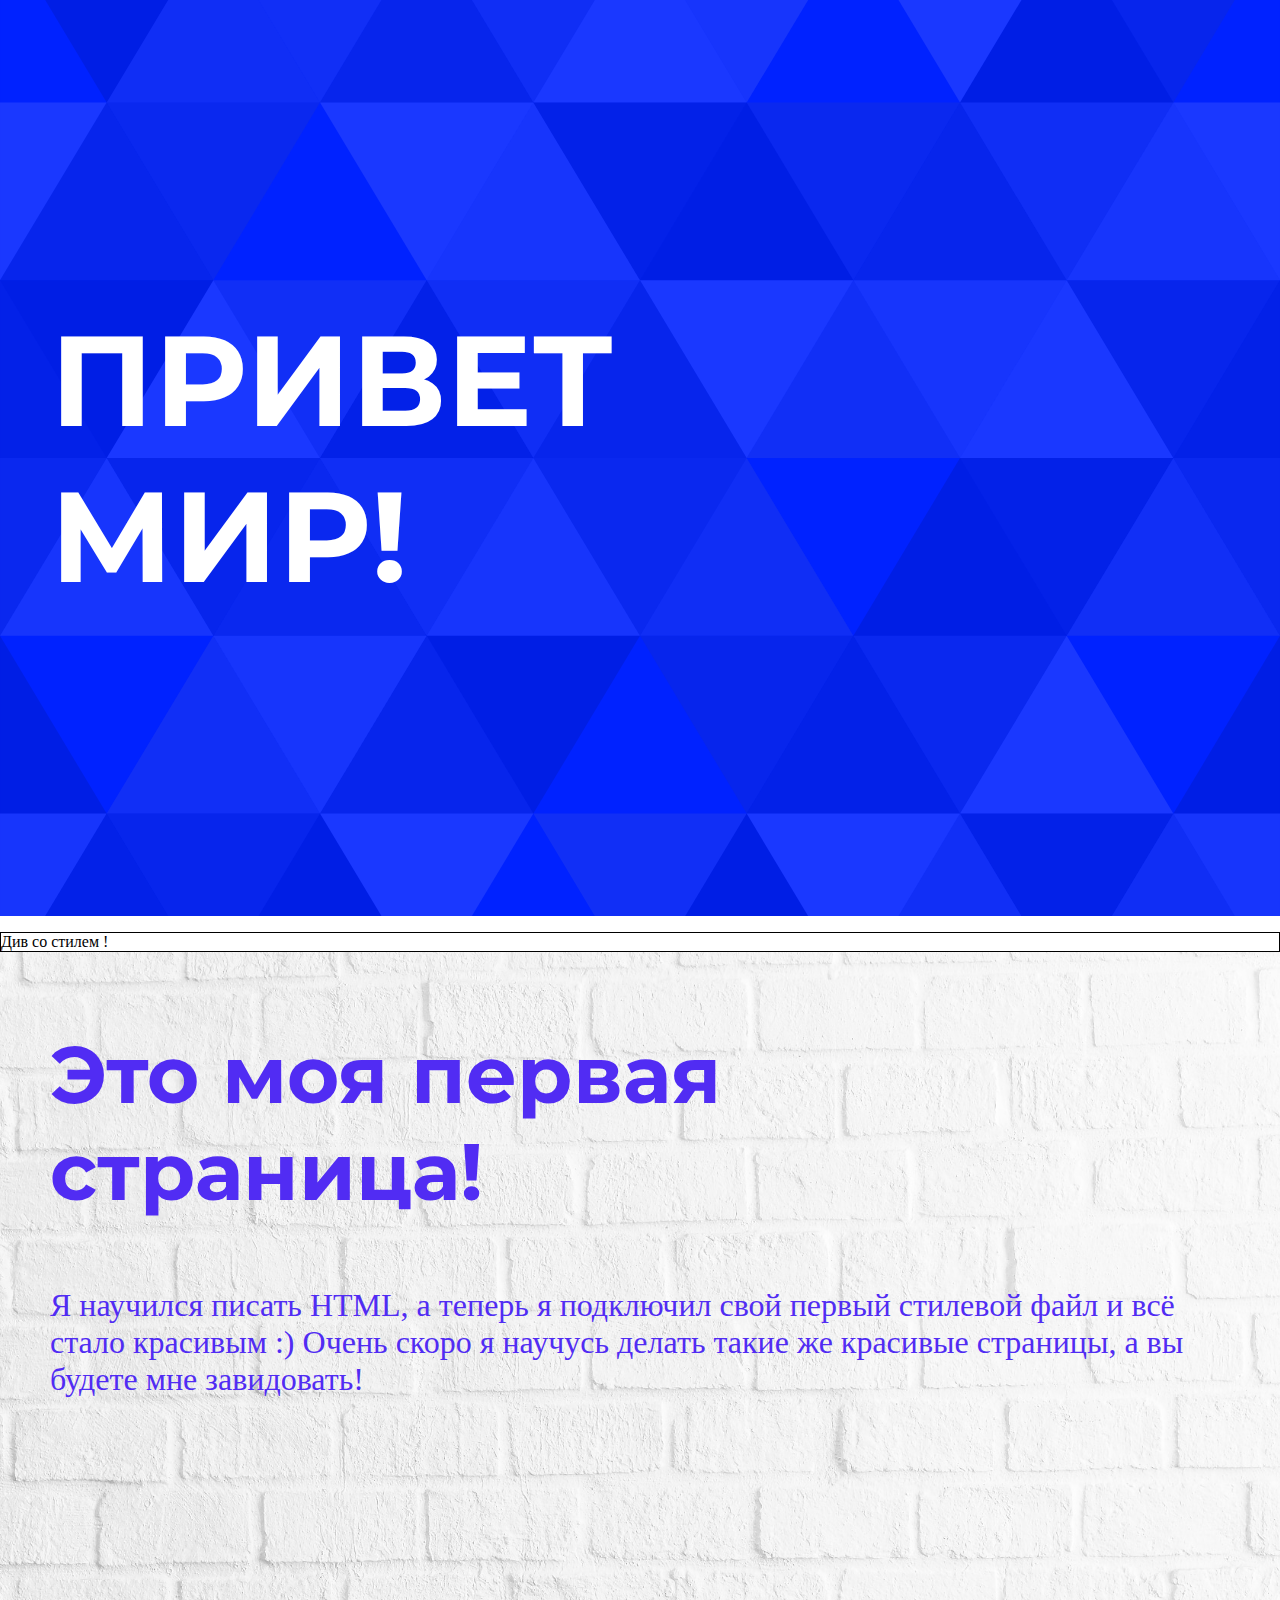
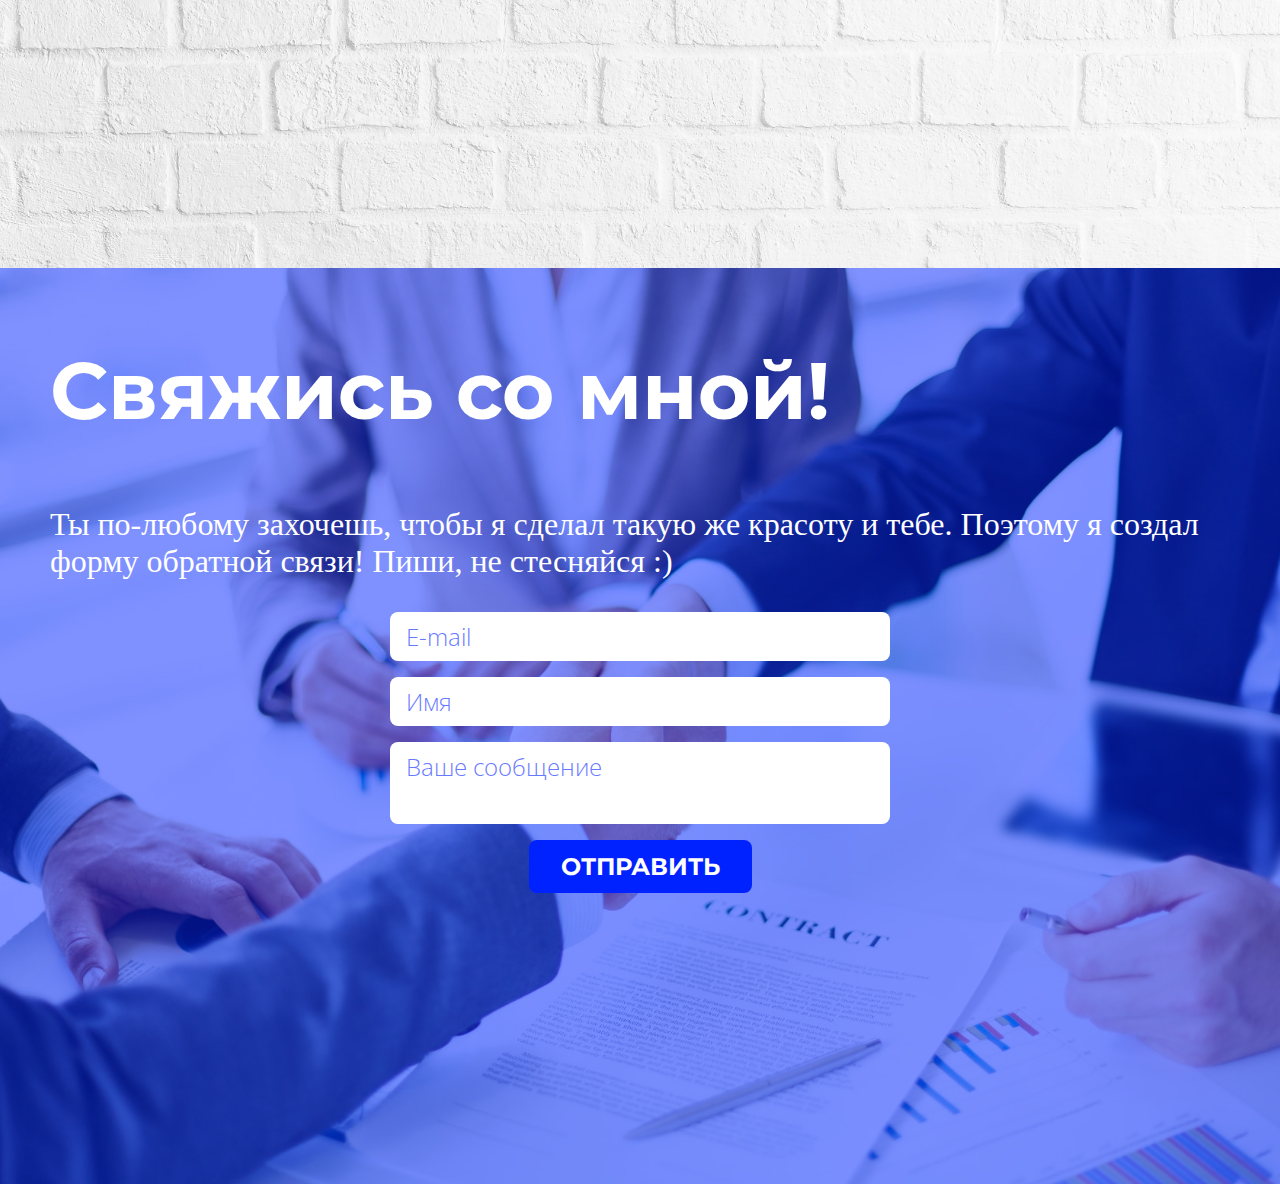
<file: Web/new_project/index.html>
<!DOCTYPE html>
<html>
<head>
  <meta charset="utf-8">
  <title>Page Title</title>
  <link rel="stylesheet" href="style.css">
</head>
<body>
  <header class="header">
    <h1 class="header__title">Привет<br>мир!</h1>
  </header>
  <div style="border: 1px solid #000; margin-top: 16px;">Див со стилем !</div>
  <article class="article article_whitebg article_first">
    <h2 class="black">Это моя первая<br>страница!</h2>
    <p class="black">Я научился писать <strong>HTML</strong>, а теперь я подключил свой первый стилевой файл и всё стало красивым :) Очень скоро я научусь делать такие же красивые страницы, а вы будете мне завидовать!</p>
  </article>
  <article class="article article_bluebg article_second">
    <h2 class="white">Свяжись со мной!</h2>
    <p class="white">Ты по-любому захочешь, чтобы я сделал такую же красоту и тебе. Поэтому я создал форму обратной связи! Пиши, не стесняйся :)</p>
    <form class="form">
      <input type="email" class="form_input" placeholder="E-mail">
      <input type="text" class="form_input" placeholder="Имя">
      <textarea class="form_textarea" placeholder="Ваше сообщение"></textarea>
      <button class="form_button" type="button">Отправить</button>
    </form>
  </article>
</body>
</html>
</file>
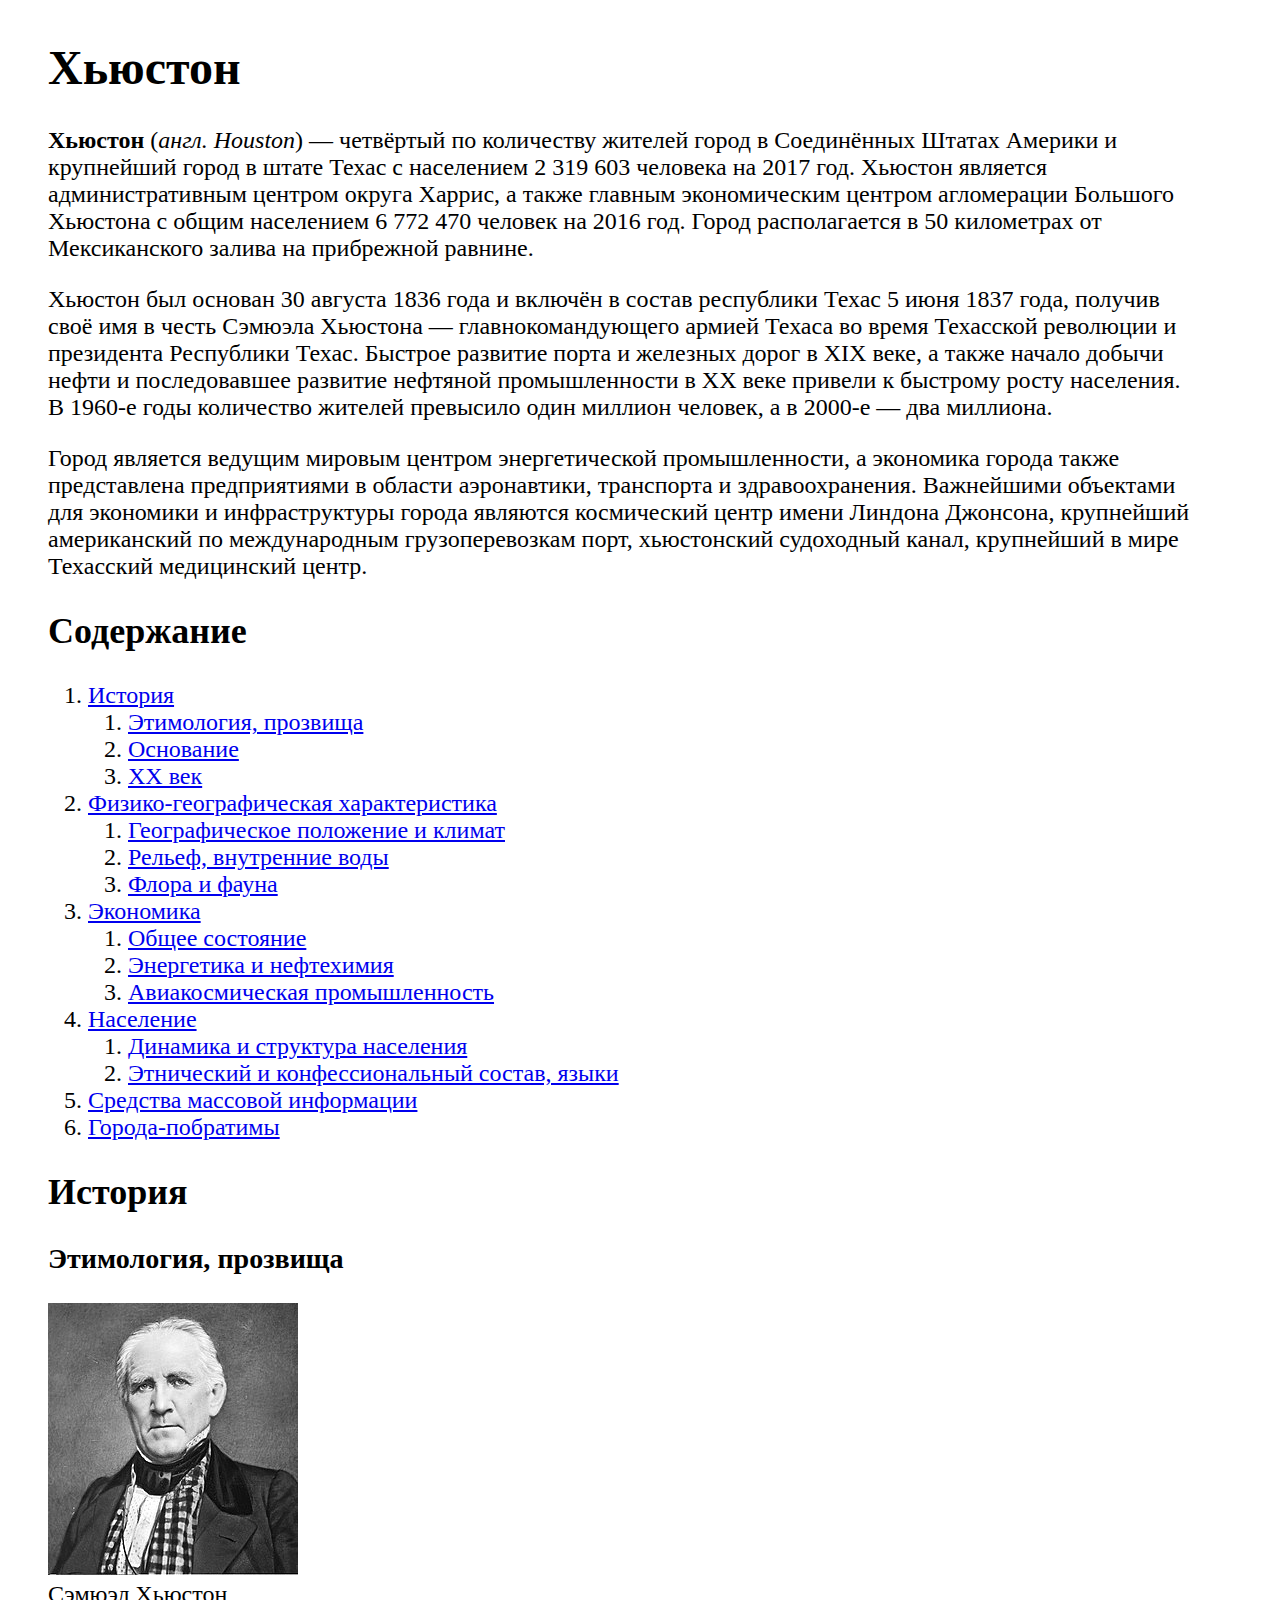
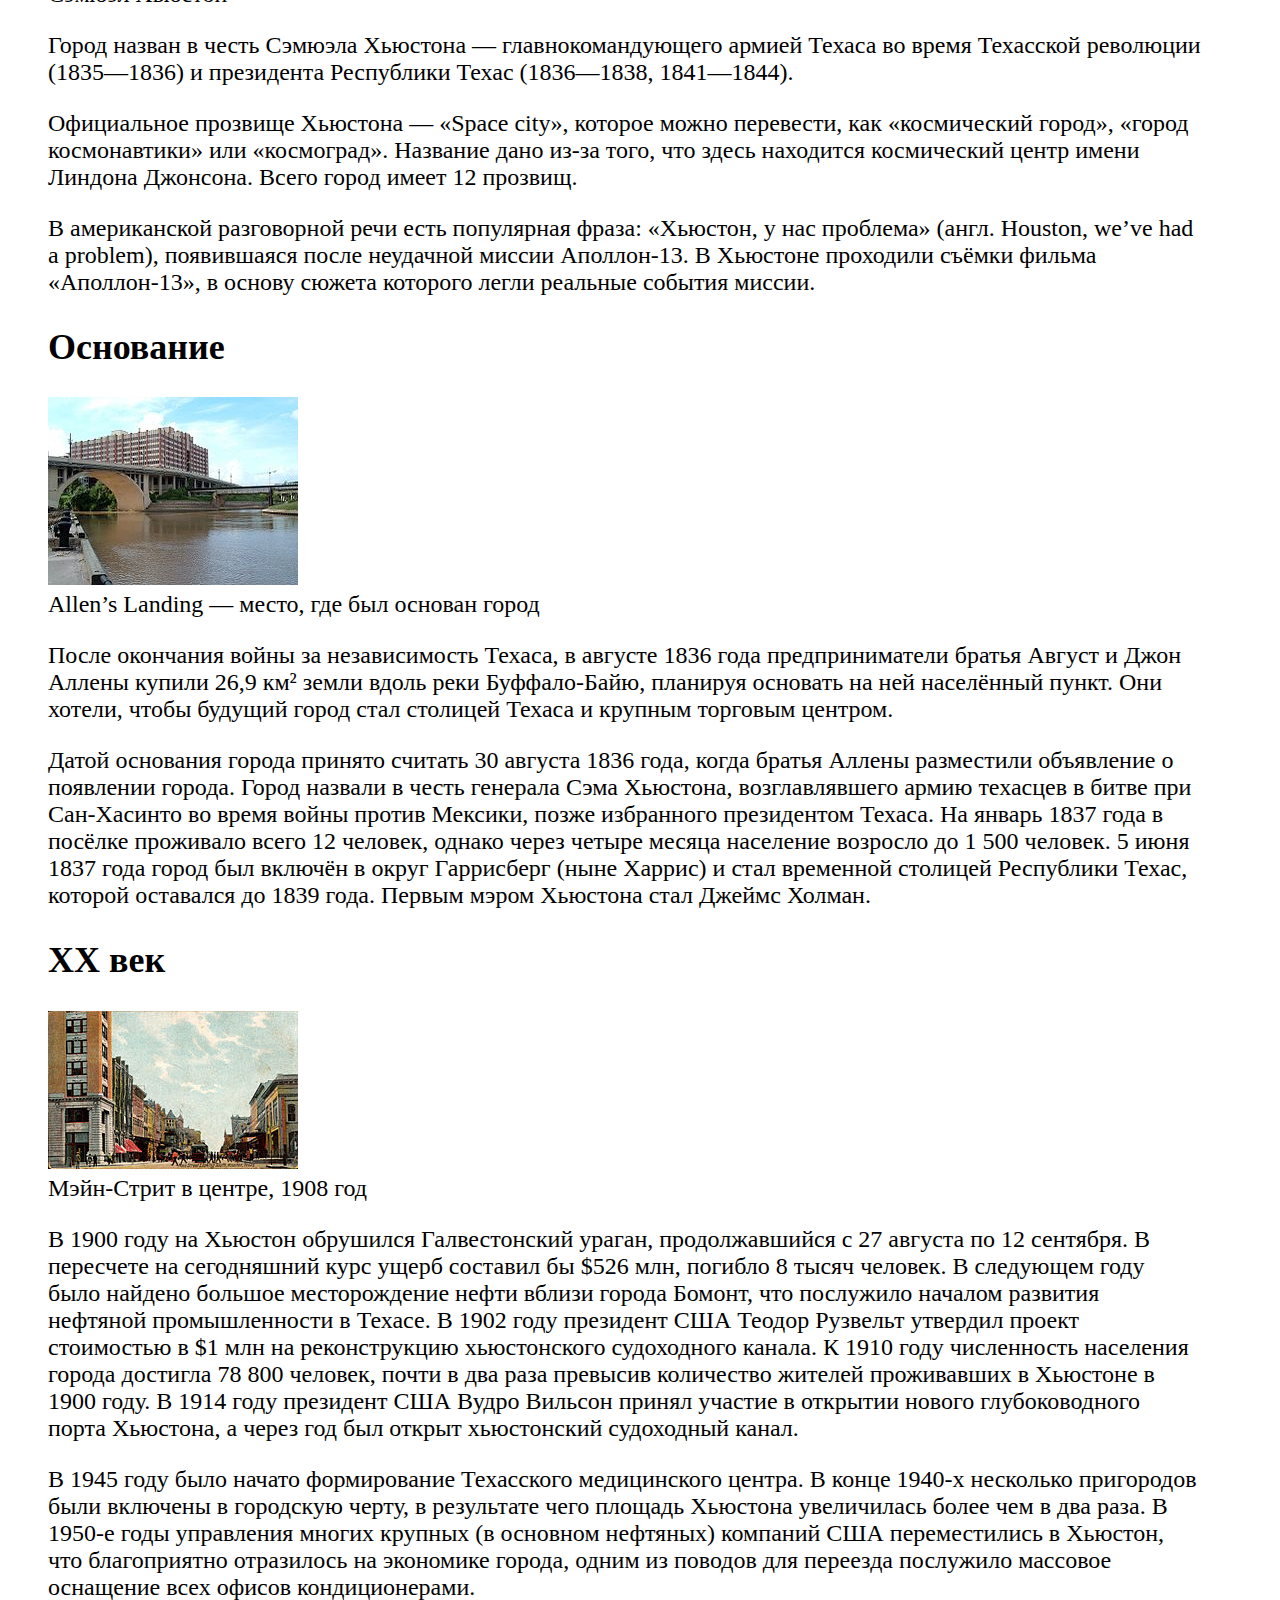
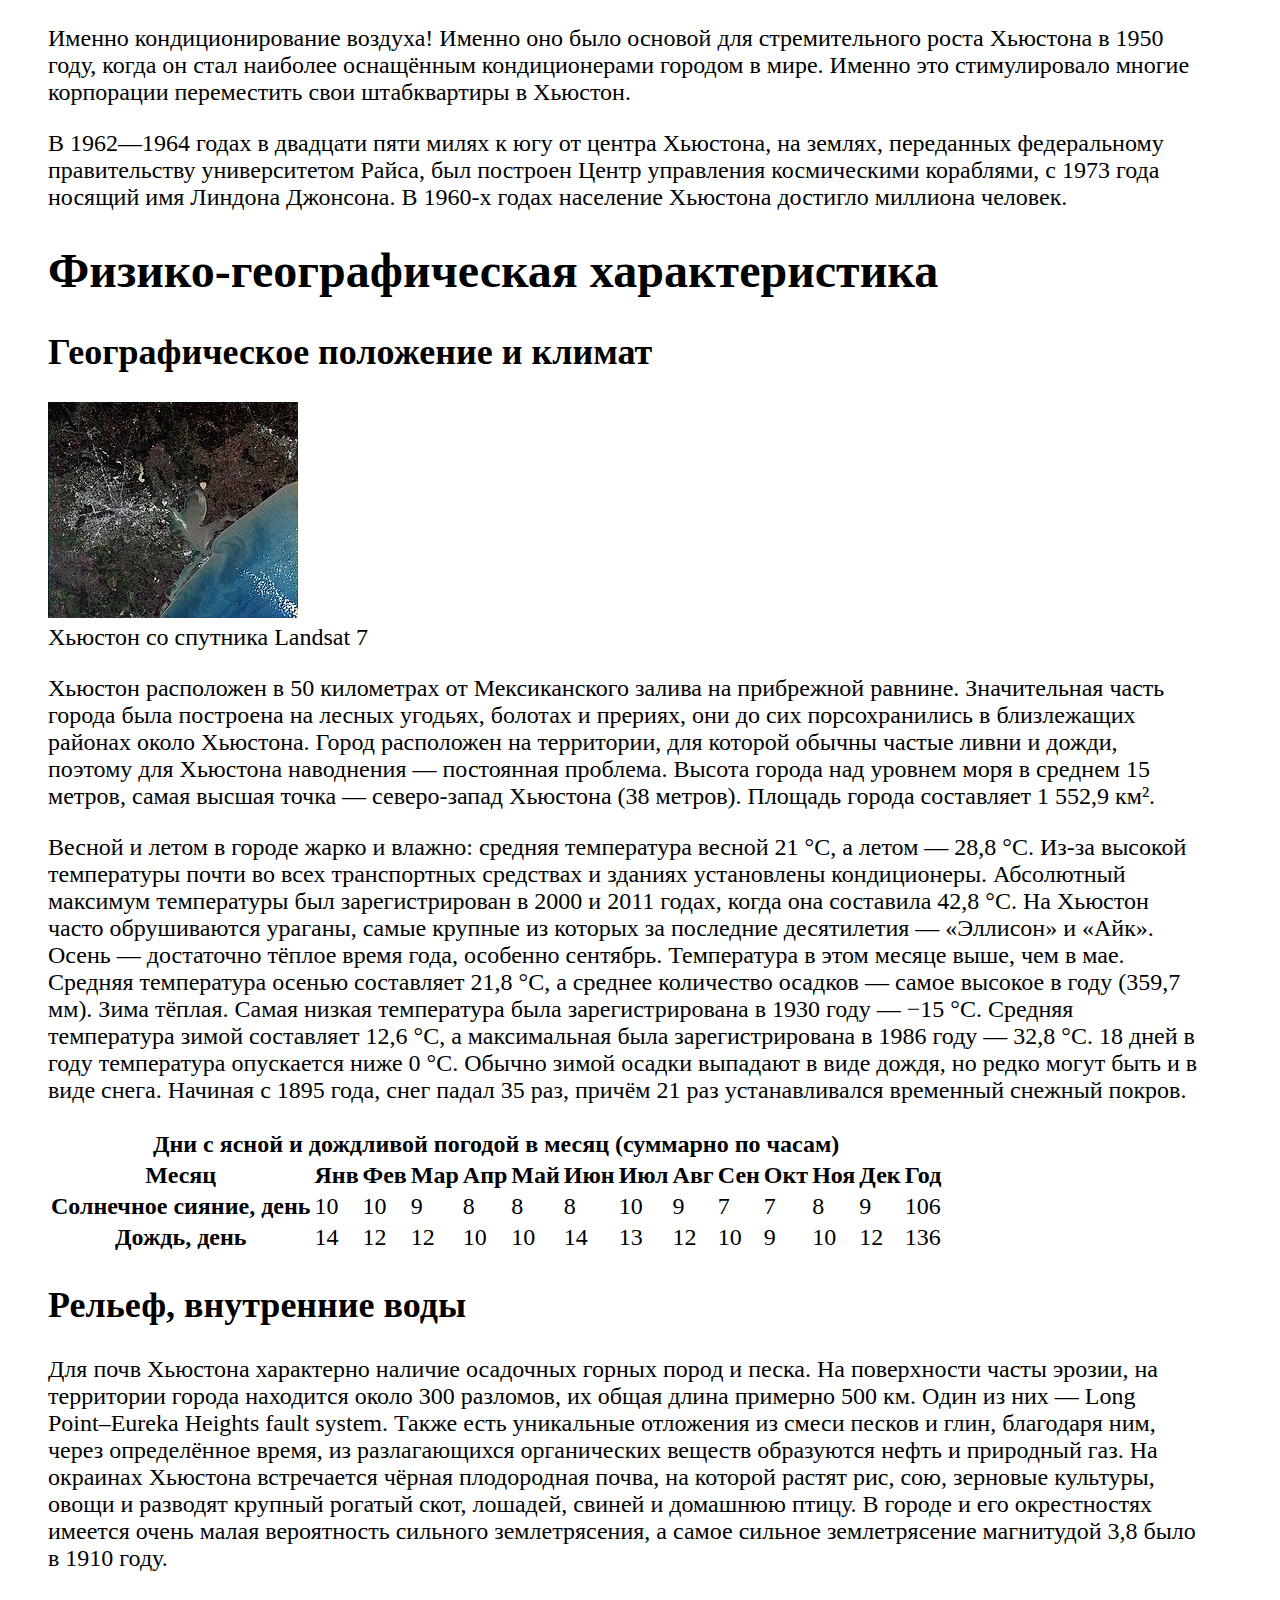
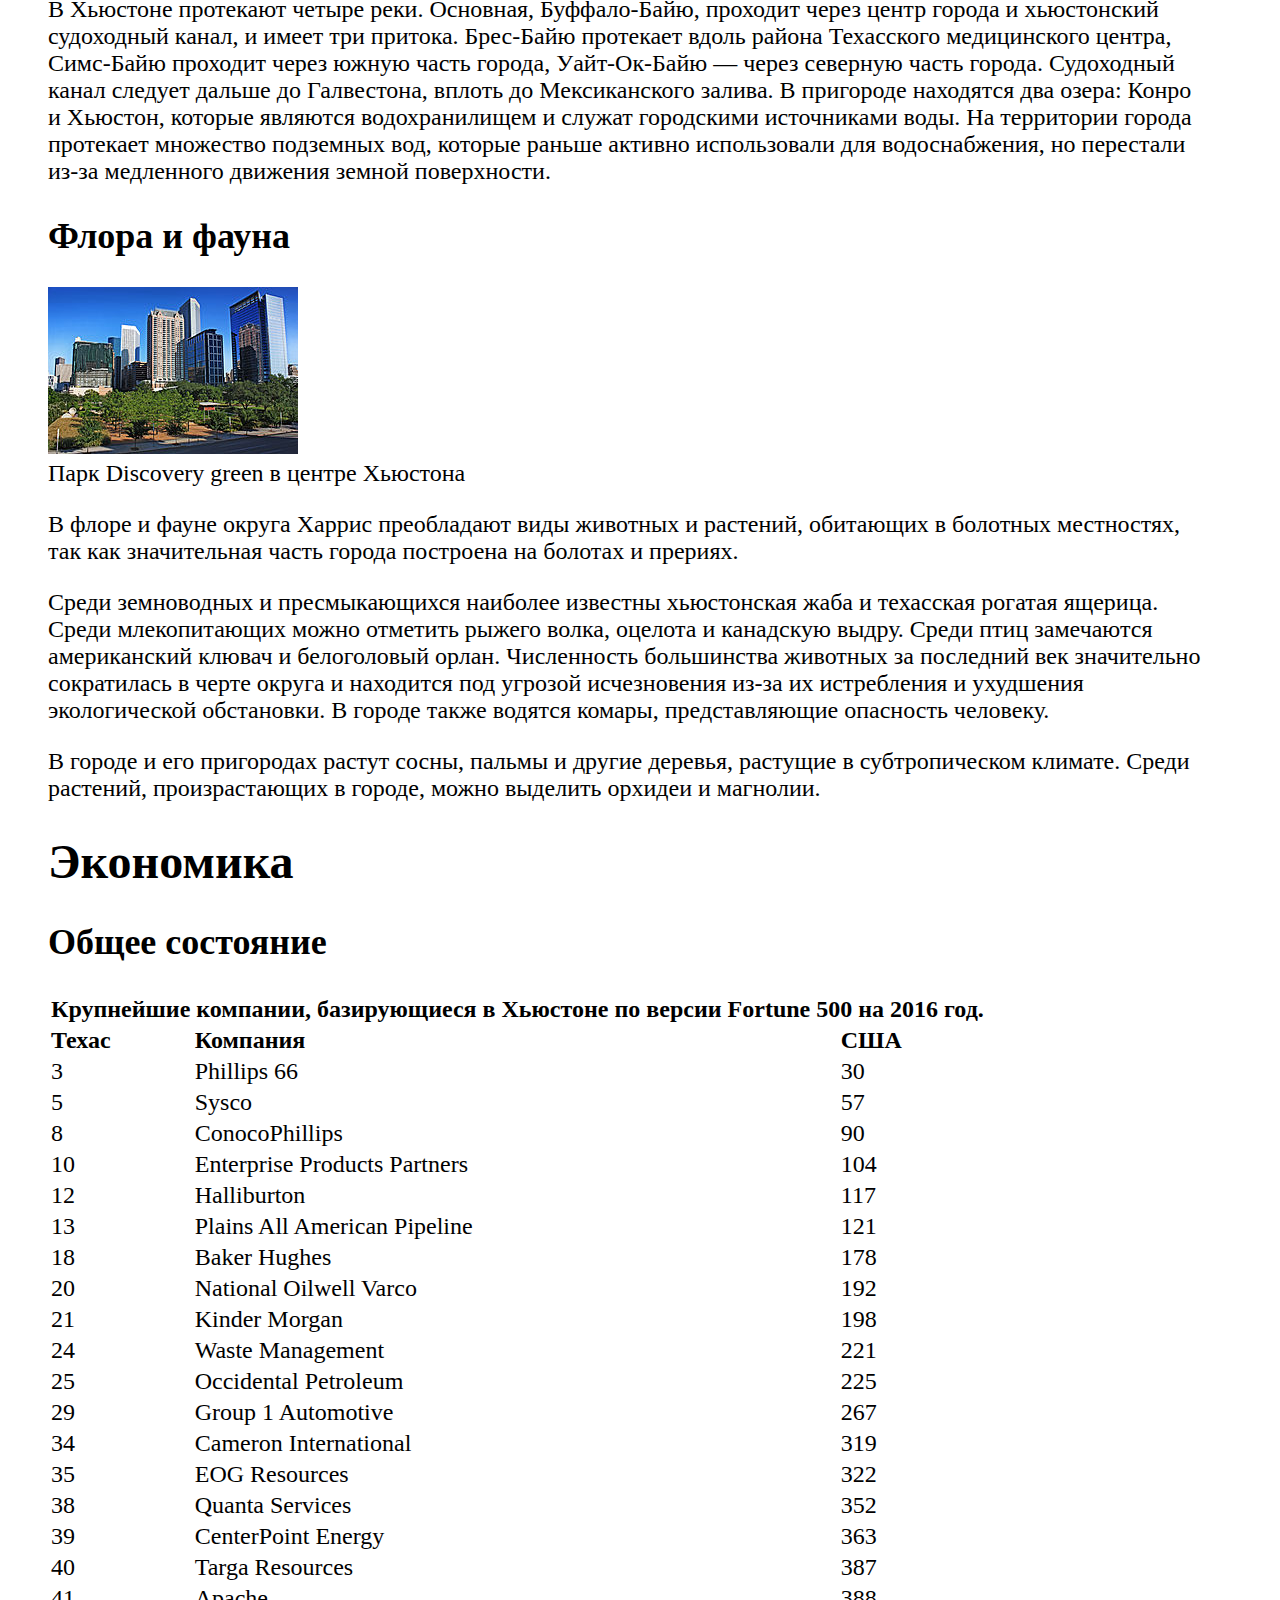
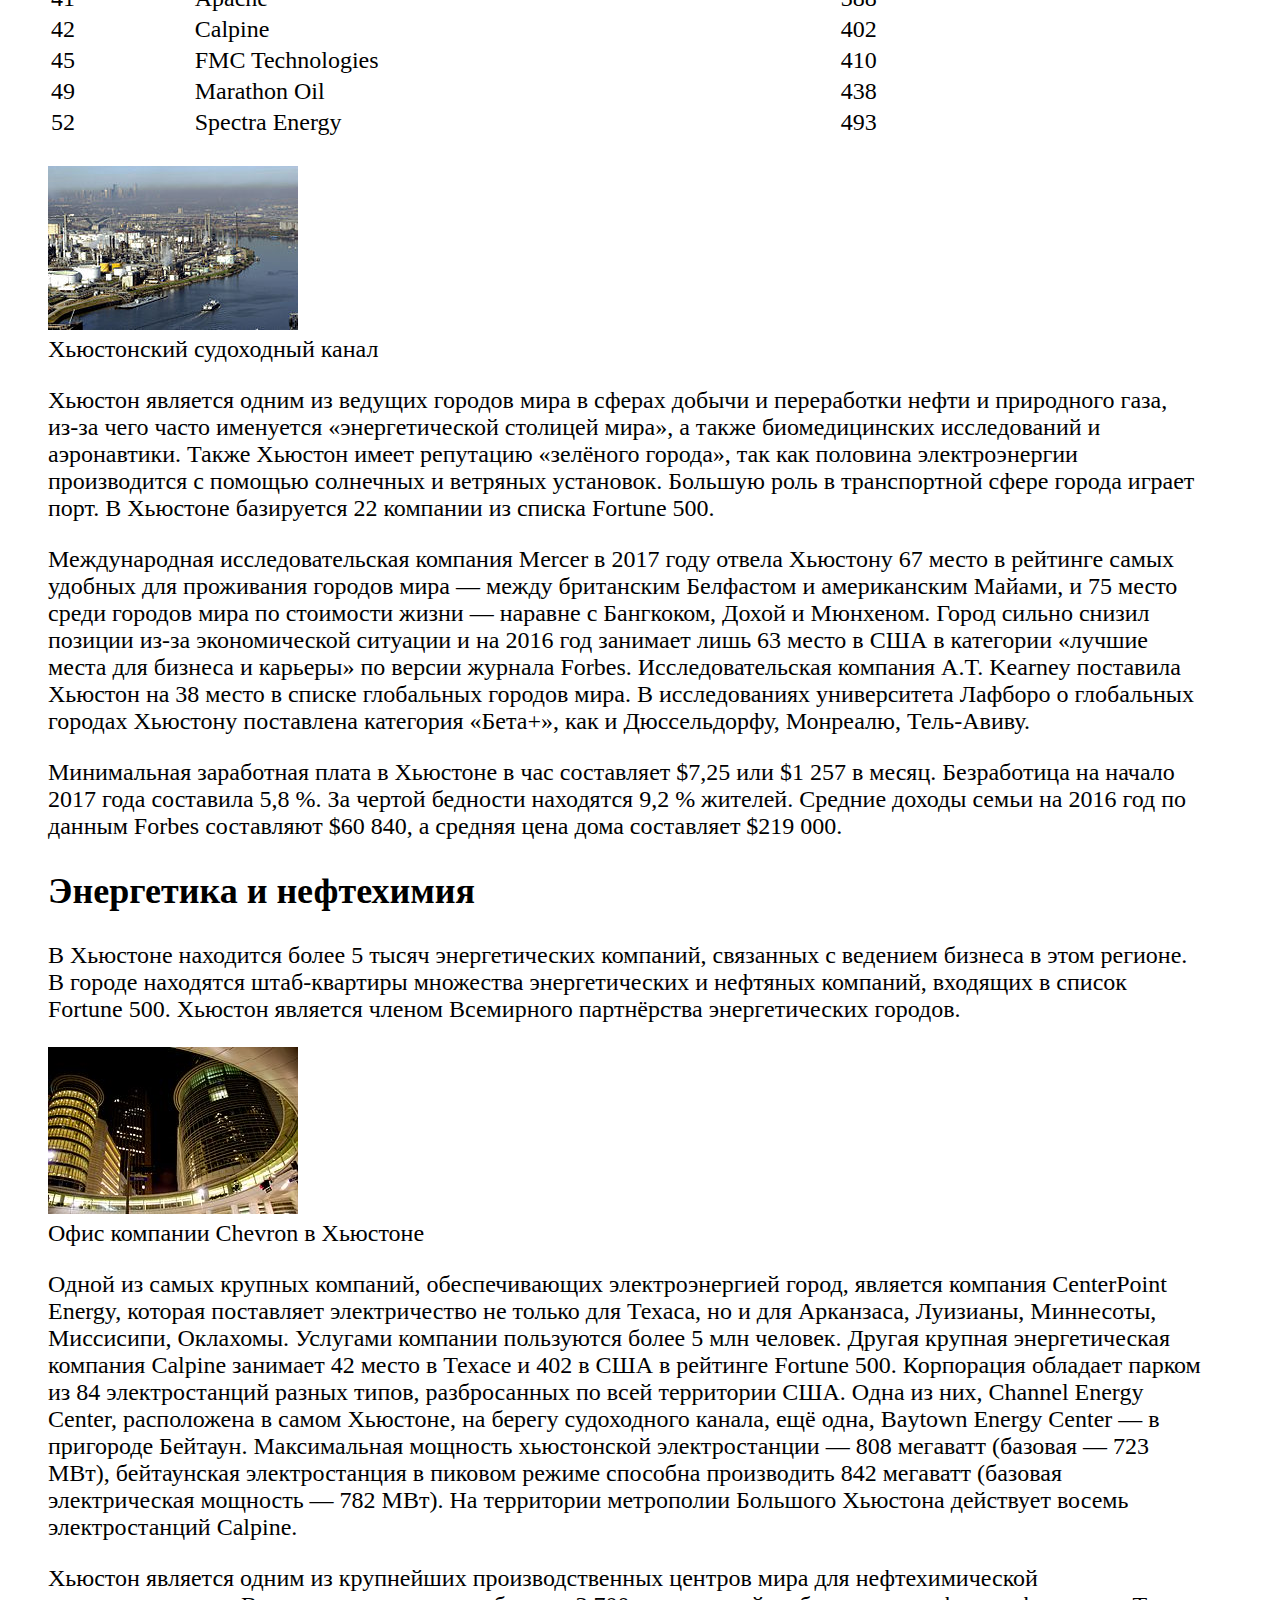
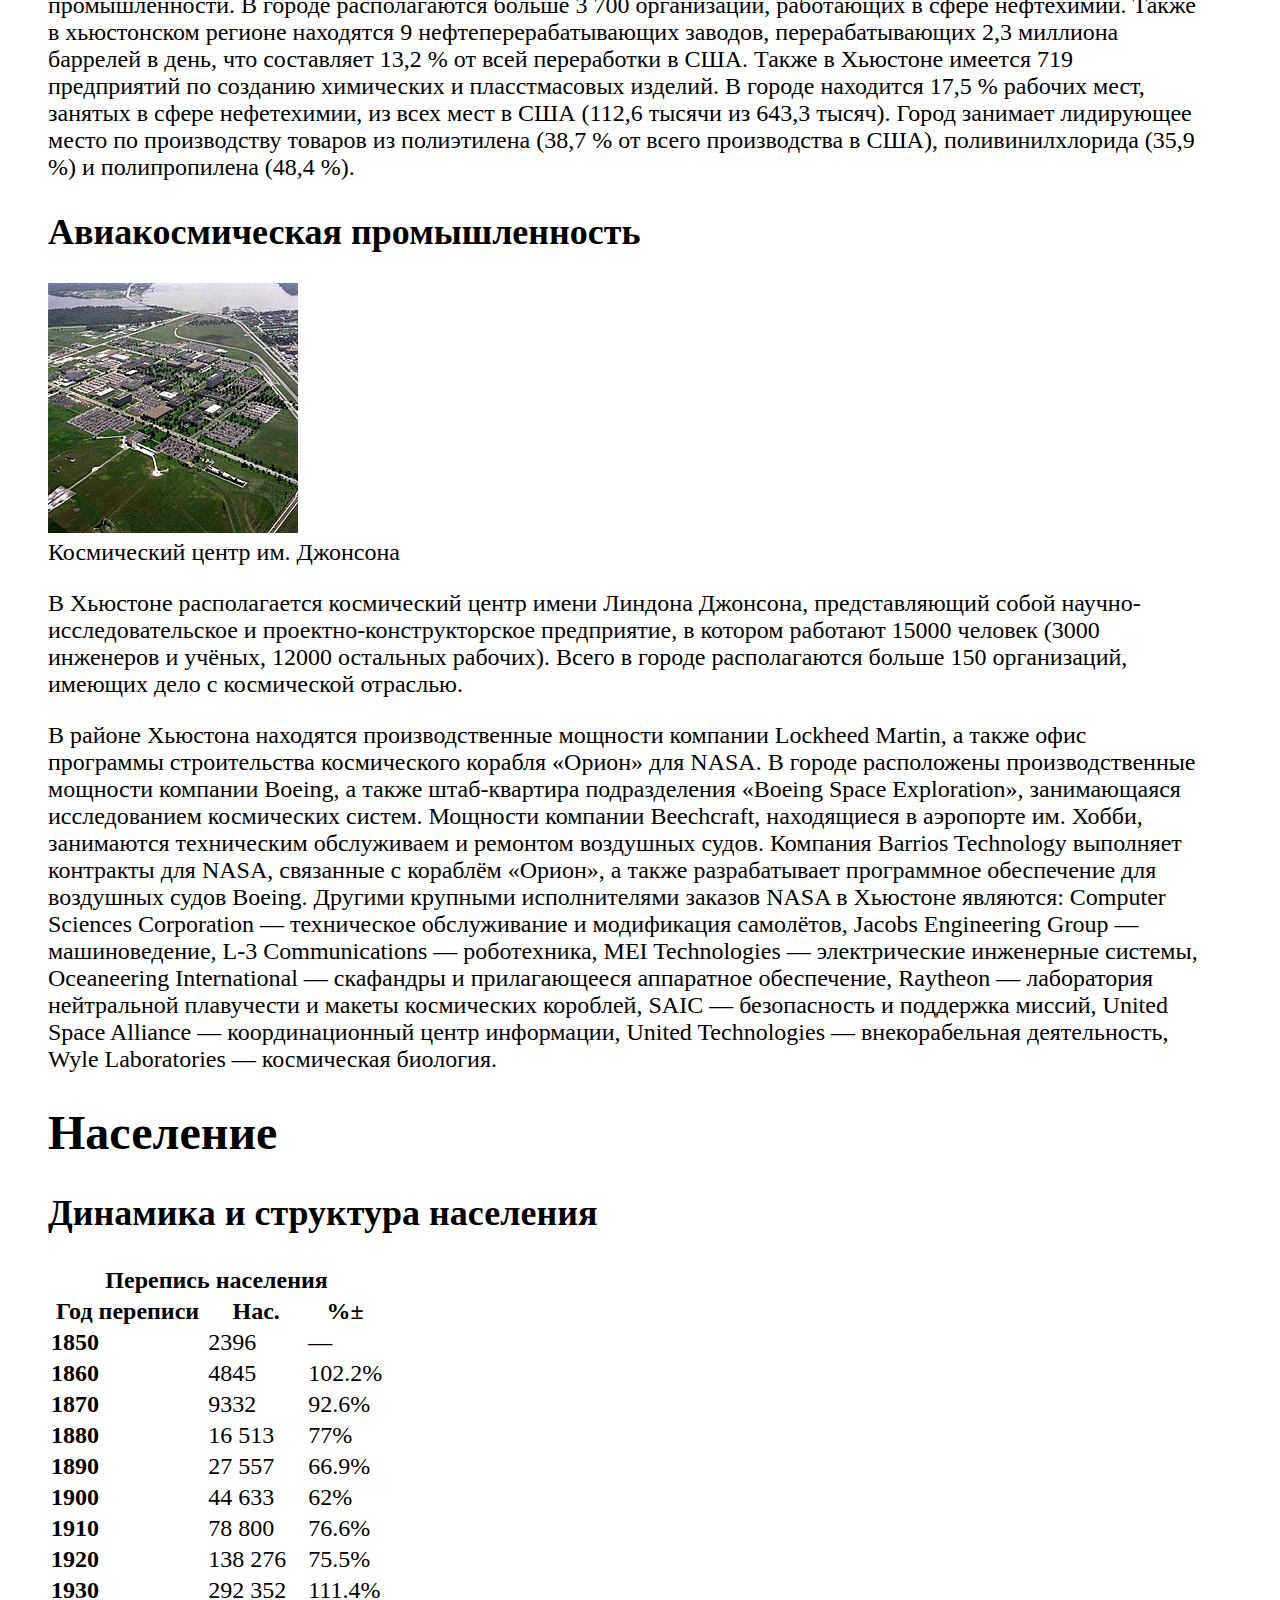
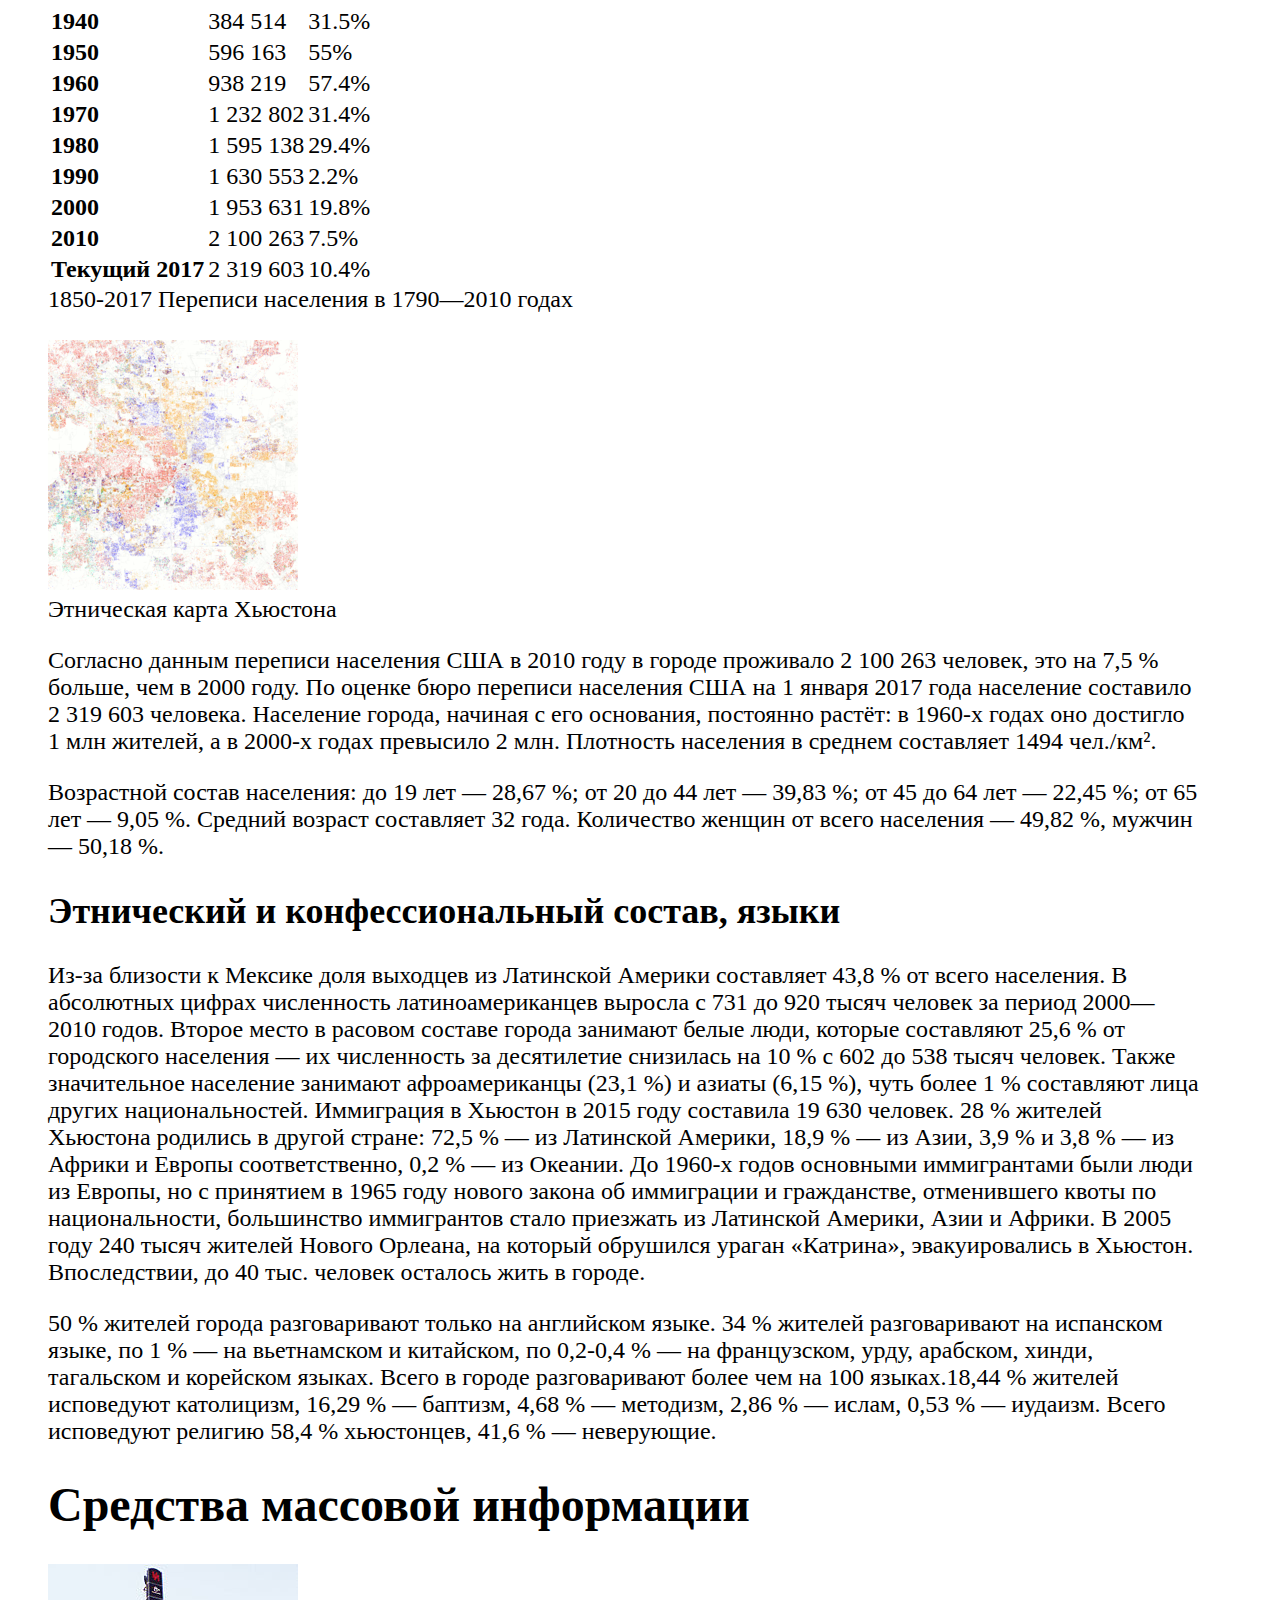
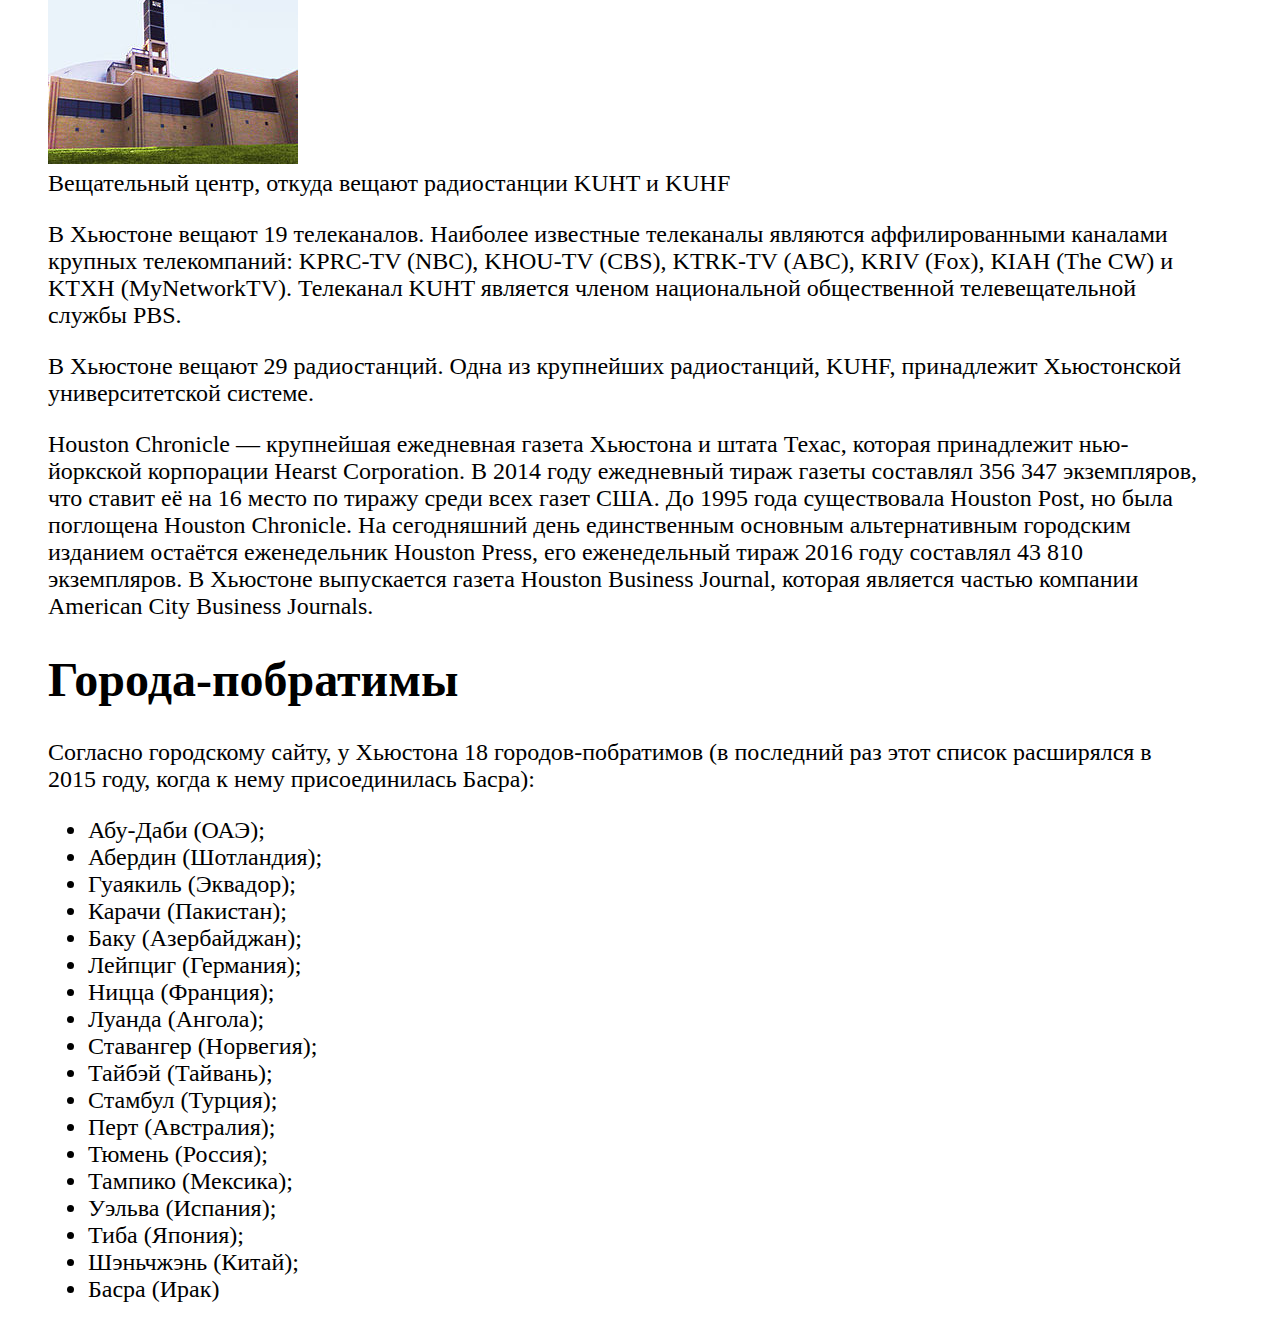
<file: Web/Хьюстон/index.html>
<!DOCTYPE html>
<html lang="ru">
<head>
    <meta charset="UTF-8">
    <meta name="viewport" content="width=device-width, initial-scale=1.0">
    <meta http-equiv="X-UA-Compatible" content="ie=edge">
    <title>Хьюстон</title>
    
</head>
<body>
<div style=" margin-top: 40px; margin-left: 40px; margin-right: 70px; font-size: 1.5pc;">
    <h1>Хьюстон</h1>
 <p><strong>Хьюстон</strong> (<em>англ. Houston</em>) — четвёртый по количеству жителей город в Соединённых Штатах Америки
и крупнейший город в штате Техас с населением 2 319 603 человека на 2017 год. Хьюстон является
административным центром округа Харрис, а также главным экономическим центром агломерации
Большого Хьюстона с общим населением 6 772 470 человек на 2016 год. Город располагается в 50
километрах от Мексиканского залива на прибрежной равнине.</p>

<p>Хьюстон был основан 30 августа 1836 года и включён в состав республики Техас 5 июня 1837 года,
получив своё имя в честь Сэмюэла Хьюстона — главнокомандующего армией Техаса во время
Техасской революции и президента Республики Техас. Быстрое развитие порта и железных дорог в
XIX веке, а также начало добычи нефти и последовавшее развитие нефтяной промышленности в XX
веке привели к быстрому росту населения. В 1960-е годы количество жителей превысило один
миллион человек, а в 2000-е — два миллиона.</p>
<p>Город является ведущим мировым центром энергетической промышленности, а экономика города
также представлена предприятиями в области аэронавтики, транспорта и здравоохранения.
Важнейшими объектами для экономики и инфраструктуры города являются космический центр
имени Линдона Джонсона, крупнейший американский по международным грузоперевозкам порт,
хьюстонский судоходный канал, крупнейший в мире Техасский медицинский центр.</p>

<h2>Содержание</h2>
<ol>
    <li><a href="#История">История</a></li>
    <ol>
        <li><a href="#Этимология">Этимология, прозвища</a></li>
        <li><a href="#Основание">Основание</a></li>
        <li><a href="#XX">XX век</a></li>
    </ol>
    <li><a href="#Физико-">Физико-географическая характеристика</a></li>
    <ol>
        <li><a href="#Географическое">Географическое положение и климат</a></li>
        <li><a href="#Рельеф">Рельеф, внутренние воды</a></li>
        <li><a href="#Флора">Флора и фауна</a></li>
    </ol>
    <li><a href="#Экономика">Экономика</a></li>
    <ol>
        <li><a href="#Общее">Общее состояние</a></li>
        <li><a href="#Энергетика">Энергетика и нефтехимия</a></li>
        <li><a href="#Авиакосмическая">Авиакосмическая промышленность</a></li>
    </ol>
    <li><a href="#Население">Население</a></li>
    <ol>
        <li><a href="#Динамика">Динамика и структура населения</a></li>
        <li><a href="#Этнический">Этнический и конфессиональный состав, языки</a></li>
    </ol>
    <li><a href="#Средства">Средства массовой информации</a></li>
    <li><a href="#Города">Города-побратимы</a></li>
</ol>

<h2 id="История">История</h2>
<h3 id="Этимология">Этимология, прозвища</h3>
<img src="picture/Sam_Houston_portrait.jpg" alt="Сэмюэл Хьюстонский">
<figcaption>Сэмюэл Хьюстон</figcaption>
<p>Город назван в честь Сэмюэла Хьюстона — главнокомандующего армией Техаса во время Техасской
революции (1835—1836) и президента Республики Техас (1836—1838, 1841—1844).</p>

<p>Официальное прозвище Хьюстона — «Space city», которое можно перевести, как «космический
город», «город космонавтики» или «космоград». Название дано из-за того, что здесь находится
космический центр имени Линдона Джонсона. Всего город имеет 12 прозвищ.</p>

<p>В американской разговорной речи есть популярная фраза: «Хьюстон, у нас проблема» (англ.
Houston, we’ve had a problem), появившаяся после неудачной миссии Аполлон-13. В Хьюстоне
проходили съёмки фильма «Аполлон-13», в основу сюжета которого легли реальные события миссии.</p>

<h2 id="Основание">Основание</h2>
<img src="picture/Allen's_Landing_Houston_bayou_view.jpg" alt="мост какой-то">
<figcaption>Allen’s Landing — место, где был основан город</figcaption>

<p>После окончания войны за независимость Техаса, в августе 1836 года предприниматели братья Август
и Джон Аллены купили 26,9 км² земли вдоль реки Буффало-Байю, планируя основать на ней
населённый пункт. Они хотели, чтобы будущий город стал столицей Техаса и крупным торговым
центром.</p>

<p>Датой основания города принято считать 30 августа 1836 года, когда братья Аллены разместили
объявление о появлении города. Город назвали в честь генерала Сэма Хьюстона, возглавлявшего
армию техасцев в битве при Сан-Хасинто во время войны против Мексики, позже избранного
президентом Техаса. На январь 1837 года в посёлке проживало всего 12 человек, однако через четыре
месяца население возросло до 1 500 человек. 5 июня 1837 года город был включён в округ Гаррисберг
(ныне Харрис) и стал временной столицей Республики Техас, которой оставался до 1839 года.
Первым мэром Хьюстона стал Джеймс Холман.</p>

<h2 id="XX">XX век</h2>

<img src="picture/Main_Street_looking_south_Houston_Texas_(1908).jpg" alt="Улица">
<figcaption>Мэйн-Стрит в центре, 1908 год</figcaption>

<p>В 1900 году на Хьюстон обрушился Галвестонский ураган, продолжавшийся с 27 августа по 12
сентября. В пересчете на сегодняшний курс ущерб составил бы $526 млн, погибло 8 тысяч человек. В
следующем году было найдено большое месторождение нефти вблизи города Бомонт, что послужило
началом развития нефтяной промышленности в Техасе. В 1902 году президент США Теодор Рузвельт
утвердил проект стоимостью в $1 млн на реконструкцию хьюстонского судоходного канала. К 1910
году численность населения города достигла 78 800 человек, почти в два раза превысив количество
жителей проживавших в Хьюстоне в 1900 году. В 1914 году президент США Вудро Вильсон принял
участие в открытии нового глубоководного порта Хьюстона, а через год был открыт хьюстонский
судоходный канал.</p>

<p>В 1945 году было начато формирование Техасского медицинского центра. В конце 1940-х несколько
пригородов были включены в городскую черту, в результате чего площадь Хьюстона увеличилась
более чем в два раза. В 1950-е годы управления многих крупных (в основном нефтяных) компаний
США переместились в Хьюстон, что благоприятно отразилось на экономике города, одним из
поводов для переезда послужило массовое оснащение всех офисов кондиционерами.</p>

<p>Именно кондиционирование воздуха! Именно оно было основой для стремительного
роста Хьюстона в 1950 году, когда он стал наиболее оснащённым кондиционерами
городом в мире. Именно это стимулировало многие корпорации переместить свои штабквартиры в Хьюстон.</p>

<p>В 1962—1964 годах в двадцати пяти милях к югу от центра Хьюстона, на землях, переданных
федеральному правительству университетом Райса, был построен Центр управления космическими
кораблями, с 1973 года носящий имя Линдона Джонсона. В 1960-х годах население Хьюстона
достигло миллиона человек.</p>

<h1 id="Физико-">Физико-географическая характеристика</h1>
<h2 id="Географическое">Географическое положение и климат</h2>

<img src="picture/Large_Houston_Landsat.jpg" alt="Со спутника">
<figcaption>Хьюстон со спутника Landsat 7</figcaption>

<p>Хьюстон расположен в 50 километрах от Мексиканского залива на прибрежной равнине.
Значительная часть города была построена на лесных угодьях, болотах и прериях, они до сих порсохранились в близлежащих районах около Хьюстона. Город расположен на территории, для которой
обычны частые ливни и дожди, поэтому для Хьюстона наводнения — постоянная проблема. Высота
города над уровнем моря в среднем 15 метров, самая высшая точка — северо-запад Хьюстона (38
метров). Площадь города составляет 1 552,9 км².</p>

<p>Весной и летом в городе жарко и влажно: средняя температура весной 21 °C, а летом — 28,8 °C. Из-за
высокой температуры почти во всех транспортных средствах и зданиях установлены кондиционеры.
Абсолютный максимум температуры был зарегистрирован в 2000 и 2011 годах, когда она составила
42,8 °C. На Хьюстон часто обрушиваются ураганы, самые крупные из которых за последние
десятилетия — «Эллисон» и «Айк». Осень — достаточно тёплое время года, особенно сентябрь.
Температура в этом месяце выше, чем в мае. Средняя температура осенью составляет 21,8 °C, а
среднее количество осадков — самое высокое в году (359,7 мм). Зима тёплая. Самая низкая
температура была зарегистрирована в 1930 году — −15 °C. Средняя температура зимой составляет
12,6 °C, а максимальная была зарегистрирована в 1986 году — 32,8 °C. 18 дней в году температура
опускается ниже 0 °C. Обычно зимой осадки выпадают в виде дождя, но редко могут быть и в виде
снега. Начиная с 1895 года, снег падал 35 раз, причём 21 раз устанавливался временный снежный
покров.</p>

<table>
    <tr><th colspan="14">Дни с ясной и дождливой погодой в месяц (суммарно по часам)</th></tr>
    <tr><th>Месяц</th> <th>Янв</th> <th>Фев</th> <th>Мар</th> <th>Апр</th> <th>Май</th> <th>Июн</th> <th>Июл</th> <th>Авг</th> <th>Сен</th> <th>Окт</th> <th>Ноя</th> <th>Дек</th> <th>Год</th></tr>
    <tr><th>Солнечное сияние, день</th> <td>10</td> <td>10</td> <td>9</td> <td>8</td> <td>8</td> <td>8</td> <td>10</td> <td>9</td> <td>7</td> <td>7</td> <td>8</td> <td>9</td> <td>106</td></tr>
    <tr><th>Дождь, день</th> <td>14</td> <td>12</td> <td>12</td> <td>10</td> <td>10</td> <td>14</td> <td>13</td> <td>12</td> <td>10</td> <td>9</td> <td>10</td> <td>12</td> <td>136</td></tr>
</table>
<h2 id="Рельеф">Рельеф, внутренние воды</h2>

<p>Для почв Хьюстона характерно наличие осадочных горных пород и песка. На поверхности часты
эрозии, на территории города находится около 300 разломов, их общая длина примерно 500 км. Один
из них — Long Point–Eureka Heights fault system. Также есть уникальные отложения из смеси песков и
глин, благодаря ним, через определённое время, из разлагающихся органических веществ образуются
нефть и природный газ. На окраинах Хьюстона встречается чёрная плодородная почва, на которой
растят рис, сою, зерновые культуры, овощи и разводят крупный рогатый скот, лошадей, свиней и
домашнюю птицу. В городе и его окрестностях имеется очень малая вероятность сильного
землетрясения, а самое сильное землетрясение магнитудой 3,8 было в 1910 году.</p>

<p>В Хьюстоне протекают четыре реки. Основная, Буффало-Байю, проходит через центр города и
хьюстонский судоходный канал, и имеет три притока. Брес-Байю протекает вдоль района Техасского
медицинского центра, Симс-Байю проходит через южную часть города, Уайт-Ок-Байю — через
северную часть города. Судоходный канал следует дальше до Галвестона, вплоть до Мексиканского
залива. В пригороде находятся два озера: Конро и Хьюстон, которые являются водохранилищем и
служат городскими источниками воды. На территории города протекает множество подземных вод,
которые раньше активно использовали для водоснабжения, но перестали из-за медленного движения
земной поверхности.</p>

<h2 id="Флора">Флора и фауна</h2>
<img src="picture/Discovery_green.jpg" alt="Парк">
<figcaption>Парк Discovery green в центре Хьюстона</figcaption>

<p>В флоре и фауне округа Харрис преобладают виды животных и растений, обитающих в болотных
местностях, так как значительная часть города построена на болотах и прериях.</p>

<p>Среди земноводных и пресмыкающихся наиболее известны хьюстонская жаба и техасская рогатая
ящерица. Среди млекопитающих можно отметить рыжего волка, оцелота и канадскую выдру. Среди
птиц замечаются американский клювач и белоголовый орлан. Численность большинства животных за
последний век значительно сократилась в черте округа и находится под угрозой исчезновения из-за
их истребления и ухудшения экологической обстановки. В городе также водятся комары,
представляющие опасность человеку.</p>

<p>В городе и его пригородах растут сосны, пальмы и другие деревья, растущие в субтропическом
климате. Среди растений, произрастающих в городе, можно выделить орхидеи и магнолии.</p>

<h1 id="Экономика">Экономика</h1>

<h2 id="Общее">Общее состояние</h2>

<table>
<tr><th colspan="3">Крупнейшие компании, базирующиеся в Хьюстоне по версии Fortune 500 на 2016 год.<th></tr>
<tr><td><strong>Техас</strong></td> <td><strong>Компания</strong></td> <td><strong>США</strong></td></tr>
<tr><td>3</td> <td>Phillips 66</td> <td>30</td></tr>
<tr><td>5</td> <td>Sysco</td> <td>57</td></tr>
<tr><td>8</td> <td>ConocoPhillips</td> <td>90</td></tr>
<tr><td>10</td> <td>Enterprise Products Partners</td> <td>104</td></tr>
<tr><td>12</td> <td>Halliburton</td> <td>117</td></tr>
<tr><td>13</td> <td>Plains All American Pipeline</td> <td>121</td></tr>
<tr><td>18</td> <td>Baker Hughes</td> <td>178</td></tr>
<tr><td>20</td> <td>National Oilwell Varco</td> <td>192</td></tr>
<tr><td>21</td> <td>Kinder Morgan</td> <td>198</td></tr>
<tr><td>24</td> <td>Waste Management</td> <td>221</td></tr>
<tr><td>25</td> <td>Occidental Petroleum</td> <td>225</td></tr>
<tr><td>29</td> <td>Group 1 Automotive</td> <td>267</td></tr>
<tr><td>34</td> <td>Cameron International</td> <td>319</td></tr>
<tr><td>35</td> <td>EOG Resources</td> <td>322</td></tr>
<tr><td>38</td> <td>Quanta Services</td> <td>352</td></tr>
<tr><td>39</td> <td>CenterPoint Energy</td> <td>363</td></tr>
<tr><td>40</td> <td>Targa Resources</td> <td>387</td></tr>
<tr><td>41</td> <td>Apache</td> <td>388</td></tr>
<tr><td>42</td> <td>Calpine</td> <td>402</td></tr>
<tr><td>45</td> <td>FMC Technologies</td> <td>410</td></tr>
<tr><td>49</td> <td>Marathon Oil</td> <td>438</td></tr>
<tr><td>52</td> <td>Spectra Energy</td> <td>493</td></tr>
</table>
<br>
<img src="picture/Houston_Ship_Channel.jpg" alt="Судоходный канал">
<figcaption>Хьюстонский судоходный канал</figcaption>

<p>Хьюстон является одним из ведущих городов мира в сферах добычи и переработки нефти и
природного газа, из-за чего часто именуется «энергетической столицей мира», а также
биомедицинских исследований и аэронавтики. Также Хьюстон имеет репутацию «зелёного города»,
так как половина электроэнергии производится с помощью солнечных и ветряных установок.
Большую роль в транспортной сфере города играет порт. В Хьюстоне базируется 22 компании из
списка Fortune 500.</p>

<p>Международная исследовательская компания Mercer в 2017 году отвела Хьюстону 67 место в
рейтинге самых удобных для проживания городов мира — между британским Белфастом и
американским Майами, и 75 место среди городов мира по стоимости жизни — наравне с Бангкоком,
Дохой и Мюнхеном. Город сильно снизил позиции из-за экономической ситуации и на 2016 год
занимает лишь 63 место в США в категории «лучшие места для бизнеса и карьеры» по версии
журнала Forbes. Исследовательская компания A.T. Kearney поставила Хьюстон на 38 место в списке
глобальных городов мира. В исследованиях университета Лафборо о глобальных городах Хьюстону
поставлена категория «Бета+», как и Дюссельдорфу, Монреалю, Тель-Авиву.</p>

<p>Минимальная заработная плата в Хьюстоне в час составляет $7,25 или $1 257 в месяц. Безработица на
начало 2017 года составила 5,8 %. За чертой бедности находятся 9,2 % жителей. Средние доходы
семьи на 2016 год по данным Forbes составляют $60 840, а средняя цена дома составляет $219 000.</p>

<h2 id="Энергетика">Энергетика и нефтехимия</h2>

<p>В Хьюстоне находится более 5 тысяч энергетических компаний, связанных с ведением бизнеса в этом
регионе. В городе находятся штаб-квартиры множества энергетических и нефтяных компаний,
входящих в список Fortune 500. Хьюстон является членом Всемирного партнёрства энергетических
городов.</p>

<img src="picture/Enron_Complex.jpg" alt="Офис">
<figcaption>Офис компании Chevron в Хьюстоне</figcaption>

<p>Одной из самых крупных компаний, обеспечивающих электроэнергией город, является компания
CenterPoint Energy, которая поставляет электричество не только для Техаса, но и для Арканзаса,
Луизианы, Миннесоты, Миссисипи, Оклахомы. Услугами компании пользуются более 5 млн человек.
Другая крупная энергетическая компания Calpine занимает 42 место в Техасе и 402 в США в рейтинге
Fortune 500. Корпорация обладает парком из 84 электростанций разных типов, разбросанных по всей
территории США. Одна из них, Channel Energy Center, расположена в самом Хьюстоне, на берегу
судоходного канала, ещё одна, Baytown Energy Center — в пригороде Бейтаун. Максимальная
мощность хьюстонской электростанции — 808 мегаватт (базовая — 723 МВт), бейтаунская
электростанция в пиковом режиме способна производить 842 мегаватт (базовая электрическая
мощность — 782 МВт). На территории метрополии Большого Хьюстона действует восемь
электростанций Calpine.</p>

<p>Хьюстон является одним из крупнейших производственных центров мира для нефтехимической
промышленности. В городе располагаются больше 3 700 организаций, работающих в сфере
нефтехимии. Также в хьюстонском регионе находятся 9 нефтеперерабатывающих заводов,
перерабатывающих 2,3 миллиона баррелей в день, что составляет 13,2 % от всей переработки в США.
Также в Хьюстоне имеется 719 предприятий по созданию химических и пласстмасовых изделий. В
городе находится 17,5 % рабочих мест, занятых в сфере нефетехимии, из всех мест в США (112,6
тысячи из 643,3 тысяч). Город занимает лидирующее место по производству товаров из полиэтилена
(38,7 % от всего производства в США), поливинилхлорида (35,9 %) и полипропилена (48,4 %).</p>

<h2 id="Авиакосмическая">Авиакосмическая промышленность</h2>

<img src="picture/Aerial_View_of_the_Johnson_Space_Center.jpg" alt="Космический центр">
<figcaption>Космический центр им. Джонсона</figcaption>

<p>В Хьюстоне располагается космический центр имени Линдона Джонсона, представляющий собой
научно-исследовательское и проектно-конструкторское предприятие, в котором работают 15000
человек (3000 инженеров и учёных, 12000 остальных рабочих). Всего в городе располагаются больше
150 организаций, имеющих дело с космической отраслью.</p>

<p>В районе Хьюстона находятся производственные мощности компании Lockheed Martin, а также офис
программы строительства космического корабля «Орион» для NASA. В городе расположены
производственные мощности компании Boeing, а также штаб-квартира подразделения «Boeing Space
Exploration», занимающаяся исследованием космических систем. Мощности компании Beechcraft,
находящиеся в аэропорте им. Хобби, занимаются техническим обслуживаем и ремонтом воздушных
судов. Компания Barrios Technology выполняет контракты для NASA, связанные с кораблём «Орион»,
а также разрабатывает программное обеспечение для воздушных судов Boeing. Другими крупными
исполнителями заказов NASA в Хьюстоне являются: Computer Sciences Corporation — техническое
обслуживание и модификация самолётов, Jacobs Engineering Group — машиноведение, L-3
Communications — роботехника, MEI Technologies — электрические инженерные системы,
Oceaneering International — скафандры и прилагающееся аппаратное обеспечение, Raytheon —
лаборатория нейтральной плавучести и макеты космических короблей, SAIC — безопасность и
поддержка миссий, United Space Alliance — координационный центр информации, United
Technologies — внекорабельная деятельность, Wyle Laboratories — космическая биология.</p>

<h1 id="Население">Население</h1>

<h2 id="Динамика">Динамика и структура населения</h2>

<table>
<tr><th colspan="3">Перепись населения</th></tr>
<tr><th>Год переписи</th> <th>Нас.</th> <th>%±</th></tr>
<tr><td><strong>1850</strong></td> <td>2396</td> <td>—</td></tr>
<tr><td><strong>1860</strong></td> <td>4845</td> <td>102.2%</td></tr>
<tr><td><strong>1870</strong></td> <td>9332</td> <td>92.6%</td></tr>
<tr><td><strong>1880</strong></td> <td>16 513</td> <td>77%</td></tr>
<tr><td><strong>1890</strong></td> <td>27 557</td> <td>66.9%</td></tr>
<tr><td><strong>1900</strong></td> <td>44 633</td> <td>62%</td></tr>
<tr><td><strong>1910</strong></td> <td>78 800</td> <td>76.6%</td></tr>
<tr><td><strong>1920</strong></td> <td>138 276</td> <td>75.5%</td></tr>
<tr><td><strong>1930</strong></td> <td>292 352</td> <td>111.4%</td></tr>
<tr><td><strong>1940</strong></td> <td>384 514</td> <td>31.5%</td></tr>
<tr><td><strong>1950</strong></td> <td>596 163</td> <td>55%</td></tr>
<tr><td><strong>1960</strong></td> <td>938 219</td> <td>57.4%</td></tr>
<tr><td><strong>1970</strong></td> <td>1 232 802</td> <td>31.4%</td></tr>
<tr><td><strong>1980</strong></td> <td>1 595 138</td> <td>29.4%</td></tr>
<tr><td><strong>1990</strong></td> <td>1 630 553</td> <td>2.2%</td></tr>
<tr><td><strong>2000</strong></td> <td>1 953 631</td> <td>19.8%</td></tr>
<tr><td><strong>2010</strong></td> <td>2 100 263</td> <td>7.5%</td></tr>
<tr><td><strong>Текущий 2017</strong></td> <td>2 319 603</td> <td>10.4%</td></tr>
</table>
<div>1850-2017 Переписи населения в 1790—2010 годах</div>
<br>
<img src="picture/Race_and_ethnicity_2010_Houston.png" alt="Этническая карта">
<figcaption>Этническая карта Хьюстона</figcaption>

<p>Согласно данным переписи населения США в 2010 году в городе проживало 2 100 263 человек, это на
7,5 % больше, чем в 2000 году. По оценке бюро переписи населения США на 1 января 2017 года
население составило 2 319 603 человека. Население города, начиная с его основания, постоянно
растёт: в 1960-х годах оно достигло 1 млн жителей, а в 2000-х годах превысило 2 млн. Плотность
населения в среднем составляет 1494 чел./км².</p>

<p>Возрастной состав населения: до 19 лет — 28,67 %; от 20 до 44 лет — 39,83 %; от 45 до 64 лет —
22,45 %; от 65 лет — 9,05 %. Средний возраст составляет 32 года. Количество женщин от всего
населения — 49,82 %, мужчин — 50,18 %.</p>

<h2 id="Этнический">Этнический и конфессиональный состав, языки</h2>

<p>Из-за близости к Мексике доля выходцев из Латинской Америки составляет 43,8 % от всего
населения. В абсолютных цифрах численность латиноамериканцев выросла с 731 до 920 тысяч
человек за период 2000—2010 годов. Второе место в расовом составе города занимают белые люди,
которые составляют 25,6 % от городского населения — их численность за десятилетие снизилась на
10 % с 602 до 538 тысяч человек. Также значительное население занимают афроамериканцы (23,1 %)
и азиаты (6,15 %), чуть более 1 % составляют лица других национальностей. Иммиграция в Хьюстон
в 2015 году составила 19 630 человек. 28 % жителей Хьюстона родились в другой стране: 72,5 % —
из Латинской Америки, 18,9 % — из Азии, 3,9 % и 3,8 % — из Африки и Европы соответственно, 0,2
% — из Океании. До 1960-х годов основными иммигрантами были люди из Европы, но с принятием в
1965 году нового закона об иммиграции и гражданстве, отменившего квоты по национальности,
большинство иммигрантов стало приезжать из Латинской Америки, Азии и Африки. В 2005 году 240
тысяч жителей Нового Орлеана, на который обрушился ураган «Катрина», эвакуировались в
Хьюстон. Впоследствии, до 40 тыс. человек осталось жить в городе.</p>

<p>50 % жителей города разговаривают только на английском языке. 34 % жителей разговаривают на
испанском языке, по 1 % — на вьетнамском и китайском, по 0,2-0,4 % — на французском, урду,
арабском, хинди, тагальском и корейском языках. Всего в городе разговаривают более чем на 100
языках.18,44 % жителей исповедуют католицизм, 16,29 % — баптизм, 4,68 % — методизм, 2,86 % — ислам,
0,53 % — иудаизм. Всего исповедуют религию 58,4 % хьюстонцев, 41,6 % — неверующие.</p>

<h1 id="Средства">Средства массовой информации</h1>

<img src="picture/Melcher_Center_for_Public_Broadcasting.jpg" alt="Верещательный цуентр">
<figcaption>Вещательный центр, откуда вещают радиостанции KUHT и KUHF</figcaption>

<p>В Хьюстоне вещают 19 телеканалов. Наиболее известные телеканалы являются аффилированными
каналами крупных телекомпаний: KPRC-TV (NBC), KHOU-TV (CBS), KTRK-TV (ABC), KRIV (Fox),
KIAH (The CW) и KTXH (MyNetworkTV). Телеканал KUHT является членом национальной
общественной телевещательной службы PBS.</p>

<p>В Хьюстоне вещают 29 радиостанций. Одна из крупнейших радиостанций, KUHF, принадлежит
Хьюстонской университетской системе.</p>

<p>Houston Chronicle — крупнейшая ежедневная газета Хьюстона и штата Техас, которая принадлежит
нью-йоркской корпорации Hearst Corporation. В 2014 году ежедневный тираж газеты составлял 356
347 экземпляров, что ставит её на 16 место по тиражу среди всех газет США. До 1995 года
существовала Houston Post, но была поглощена Houston Chronicle. На сегодняшний день
единственным основным альтернативным городским изданием остаётся еженедельник Houston Press,
его еженедельный тираж 2016 году составлял 43 810 экземпляров. В Хьюстоне выпускается газета
Houston Business Journal, которая является частью компании American City Business Journals.</p>

<h1 id="Города">Города-побратимы</h1>

<p>Согласно городскому сайту, у Хьюстона 18 городов-побратимов (в последний раз этот список
расширялся в 2015 году, когда к нему присоединилась Басра):</p>

<ul>
    <li>Абу-Даби (ОАЭ);</li>
    <li>Абердин (Шотландия);</li>
    <li>Гуаякиль (Эквадор);</li>
    <li>Карачи (Пакистан);</li>
    <li>Баку (Азербайджан);</li>
    <li>Лейпциг (Германия);</li>
    <li>Ницца (Франция);</li>
    <li>Луанда (Ангола);</li>
    <li>Ставангер (Норвегия);</li>
    <li>Тайбэй (Тайвань);</li>
    <li>Стамбул (Турция);</li>
    <li>Перт (Австралия);</li>
    <li>Тюмень (Россия);</li>
    <li>Тампико (Мексика);</li>
    <li>Уэльва (Испания);</li>
    <li>Тиба (Япония);</li>
    <li>Шэньчжэнь (Китай);</li>
    <li>Басра (Ирак)</li>
</ul>
</div>
</body>
</html>
</file>
<file: Web/new_project/style.css>
@import url("https://fonts.googleapis.com/css?family=Montserrat:700,900&subset=cyrillic");
@import url('https://fonts.googleapis.com/css?family=Open+Sans:300,300i,400,400i,700,700i&subset=cyrillic');

@keyframes header_anim {
  from {
    transform: translateY(-190%);
  }
  to {
    transform: translateX(0);
  }
}

body {
  margin: 0;
  padding: 0;
}

h1 {
  position: relative;
  font-family: "Montserrat", sans-serif;
  font-size: 8em;
  font-weight: 700;
}

h2 {
  position: relative;
  font-family: "Montserrat", sans-serif;
  font-size: 5em;
  font-weight: 700;
}

p {  
  position: relative;
 
  font-size: 2em;
  font-weight: 300;
  color: #02f;
 
}
.header {
  display: flex;
  min-height: 100vh;
  padding: 8px 50px;
  background-color: #02f;
  background-image: url("bg.svg");
  background-repeat: no-repeat;
  background-position: center center;
  background-size: cover;
}

.header__title {
  transform: translateX(0);
  animation-name: header_anim;
  animation-duration: 1s;
  animation-timing-function: cubic-bezier(0.68, -0.55, 0.265, 1.55);
  text-transform: uppercase;
  color: #fff;
  align-self: center;
}

.article {
  position: relative;
  min-height: 100vh;
  padding: 8px 50px;
}

.article_whitebg::before,
.article_bluebg::before {
  position: absolute;
  top: 0;
  right: 0;
  bottom: 0;
  left: 0;
  content:'';
}

.article_whitebg::before {
  background: rgba(255, 255, 255, 0.5);
}

.article_bluebg::before {
  background: rgba(0, 34, 255, 0.5);
}

.article_first,
.article_second {
  background-repeat: no-repeat;
  background-position: center center;
  background-size: cover;
}

.article_first {
  background-image: url("first_bg.jpg");
}

.article_second {
  background-image: url("second_bg.jpg");
}

.form {
  position: relative;
  width: 500px;
  margin: 0 auto;
  text-align: center;
}

.form_input,
.form_textarea {
  display: block;
  box-sizing: border-box;
  width: 100%;
  margin-bottom: 16px;
  padding: 8px 16px;
  transition: transform 0.3s ease-out;
  color: #02f;
  border: none;
  border-radius: 8px;
  outline: none;
  background-color: #fff;
  font-family: 'Open Sans', sans-serif;
  font-size: 1.5em;
  font-weight: 300;
}

.form_input::-webkit-input-placeholder,
.form_textarea::-webkit-input-placeholder {
  opacity: 0.6;
  color: #02f;
}

.form_input:focus,
.form_textarea:focus {
  transition: transform 0.3s ease-out;
  transform: scale(1.02, 1.02);
}

.form_textarea {
  resize: none;
}

.form_button {
  display: inline-block;
  padding: 12px 32px;
  transition: all 0.3s ease-out;
  text-transform: uppercase;
  color: #fff;
  border: none;
  border-radius: 8px;
  outline: none;
  background-color: #02f;
  background-clip: border-box;
  font-family: 'Montserrat', sans-serif;
  font-size: 1.5em;
  font-weight: 700;
}

.form_button:hover {
  transition: all 0.3s ease-out;
  transform: scale(1.02, 1.02);
  box-shadow: rgba(255, 255, 255, 0.3) 0 0 16px 2px;
}

.black {
  color: rgb(81, 44, 243);
}

.white {
  color: #fff;
}
</file>
